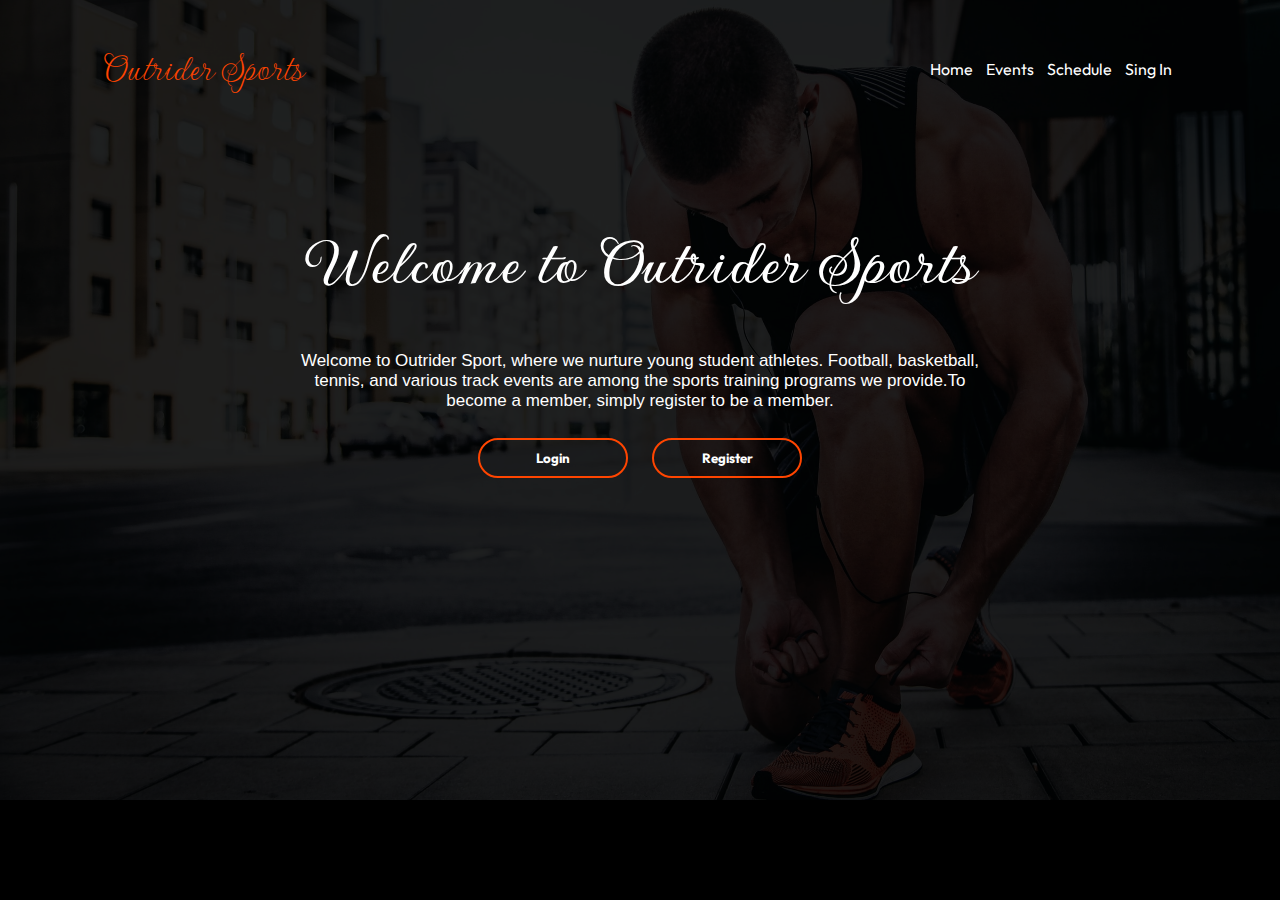
<file: code/index.html>
<!DOCTYPE html>
<html lang="en">

<head>
    <meta charset="UTF-8">
    <meta http-equiv="X-UA-Compatible" content="IE=edge">
    <meta name="viewport" content="width=device-width, initial-scale=1.0">
    <title>Outrider Sports</title>
    <link rel="stylesheet" href="style.css">
    <link href="https://cdn.jsdelivr.net/npm/bootstrap@5.0.2/dist/css/bootstrap.min.css" rel="stylesheet" integrity="sha384-EVSTQN3/azprG1Anm3QDgpJLIm9Nao0Yz1ztcQTwFspd3yD65VohhpuuCOmLASjC" crossorigin="anonymous">
    <script src="https://cdn.jsdelivr.net/npm/bootstrap@5.0.2/dist/js/bootstrap.bundle.min.js" integrity="sha384-MrcW6ZMFYlzcLA8Nl+NtUVF0sA7MsXsP1UyJoMp4YLEuNSfAP+JcXn/tWtIaxVXM" crossorigin="anonymous"></script>

</head>

<body style="background-color: black;">
    <div class="navbarr">
        <label class="brand">Outrider Sports</label>
        <ul>
            <li><a href="#">Home</a></li>
            <li><a href="#" onClick="alert('Sign in First!')">Events</a></li>
            <li><a href="#" onClick="alert('Sign in First!')">Schedule</a></li>
            <li><a href="signup.html">Sing In</a></li>

        </ul>
    </div>

    <div class="heading">
        <h1>Welcome to Outrider Sports</h1>
        <p>Welcome to Outrider Sport, where we nurture young student athletes. Football, basketball,
            <br>tennis, and various track events are among the sports training programs we provide.To
            <br> become a member, simply register to be a member.</p>
        <a href="signup.html"><button type="button">Login</button></a>
        <a href="signup.html"><button type="button">Register</button></a>
    </div>


</body>

</html>
</file>
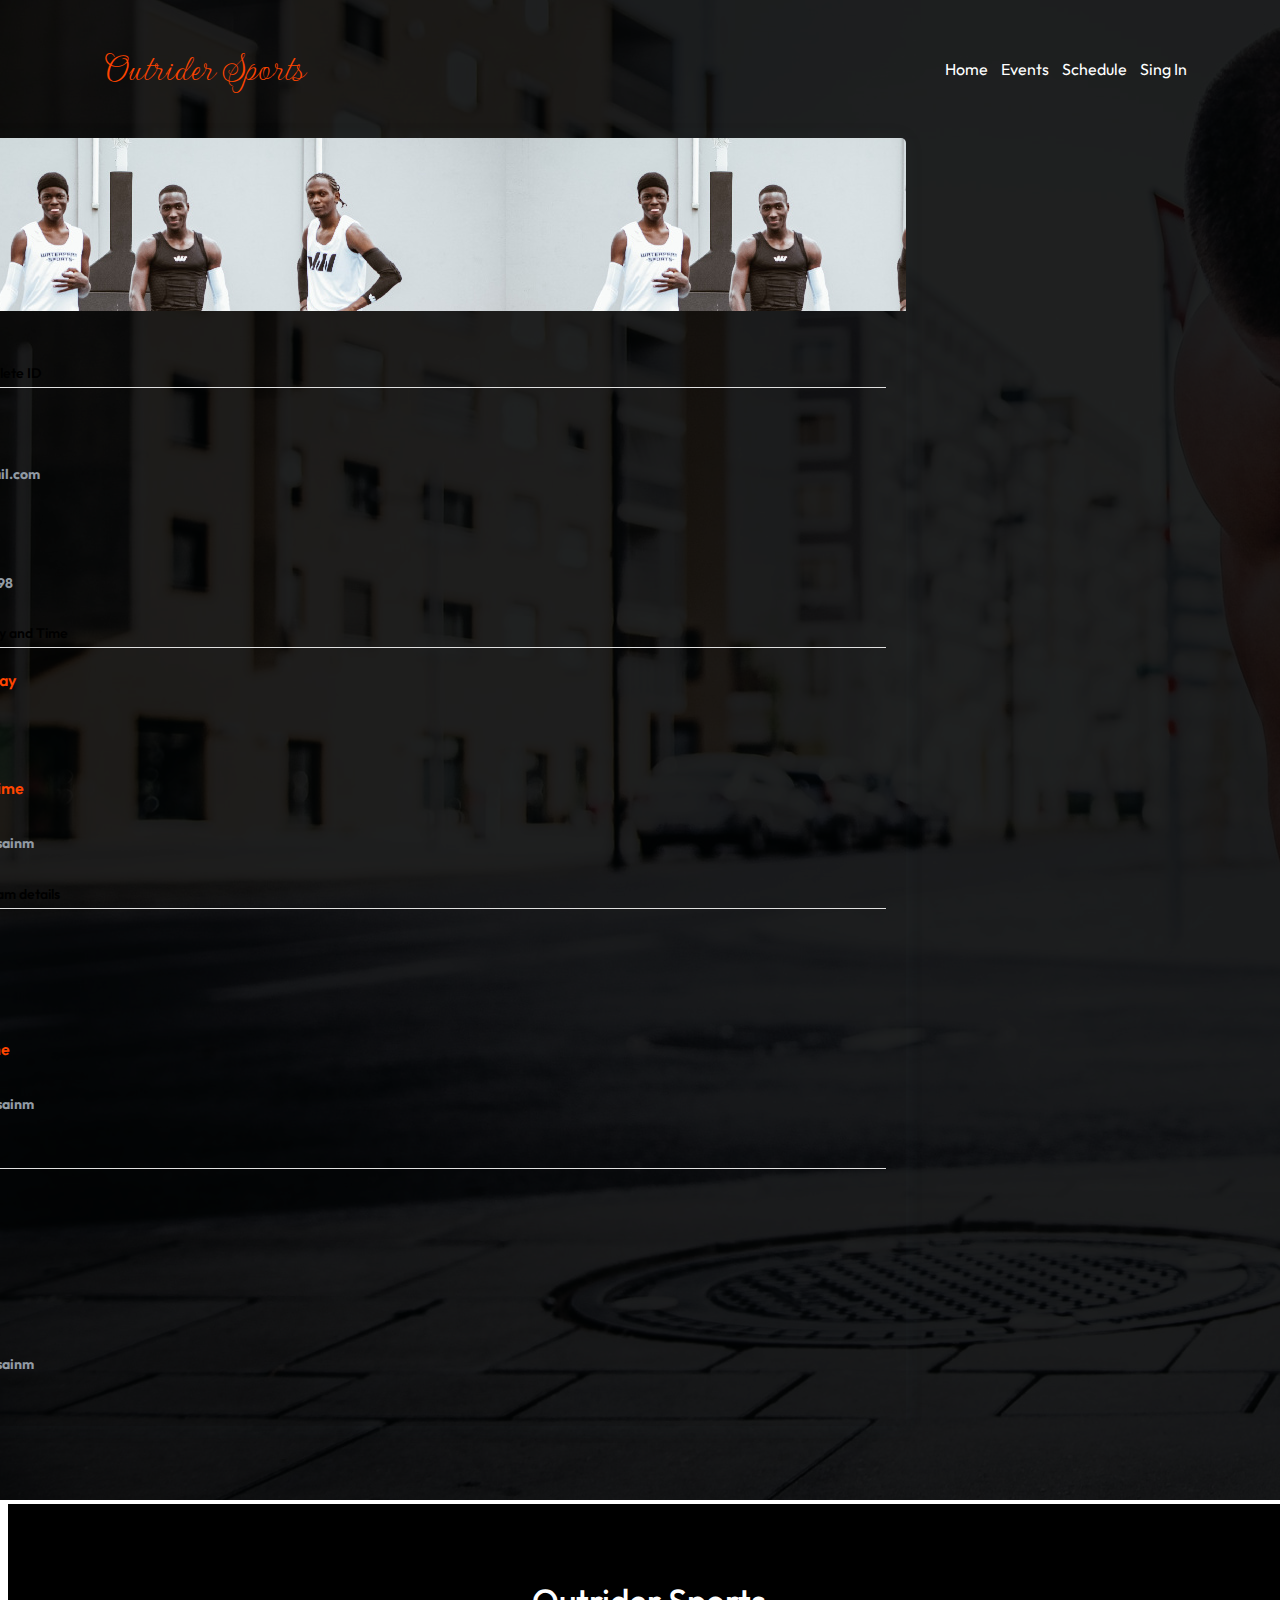
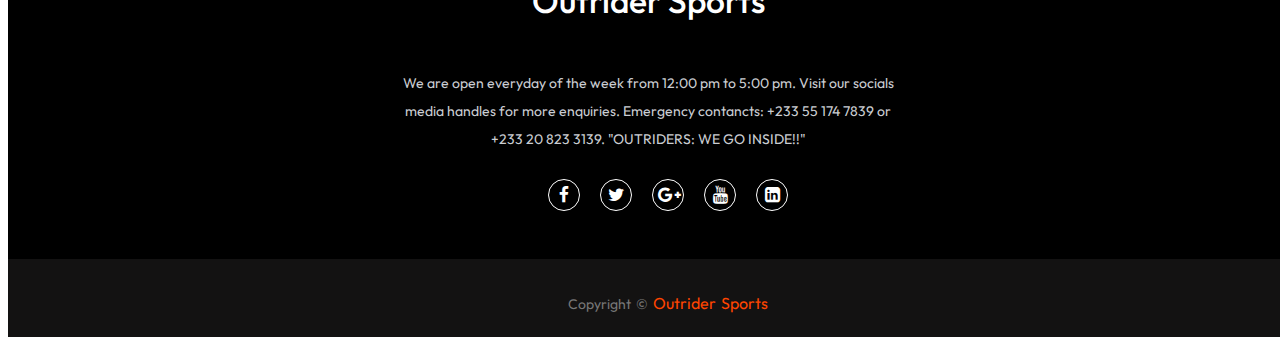
<file: code/myprofile.html>
<!DOCTYPE html>
<html lang="en">

<head>
    <meta charset="UTF-8">
    <meta http-equiv="X-UA-Compatible" content="IE=edge">
    <meta name="viewport" content="width=device-width, initial-scale=1.0">
    <title>Document</title>
    <link rel="stylesheet" href="profile.css">
    <link rel="stylesheet" href="footer.css">
    <link href="https://cdn.jsdelivr.net/npm/bootstrap@5.0.2/dist/css/bootstrap.min.css" rel="stylesheet" integrity="sha384-EVSTQN3/azprG1Anm3QDgpJLIm9Nao0Yz1ztcQTwFspd3yD65VohhpuuCOmLASjC" crossorigin="anonymous">
    <script src="https://ajax.googleapis.com/ajax/libs/jquery/3.5.1/jquery.min.js"></script>
    <script src="https://cdn.jsdelivr.net/npm/bootstrap@5.0.2/dist/js/bootstrap.bundle.min.js" integrity="sha384-MrcW6ZMFYlzcLA8Nl+NtUVF0sA7MsXsP1UyJoMp4YLEuNSfAP+JcXn/tWtIaxVXM" crossorigin="anonymous"></script>
    <link rel="stylesheet" href="https://stackpath.bootstrapcdn.com/font-awesome/4.7.0/css/font-awesome.min.css">

</head>

<body style="background-image: url(../Images/image.png);">

    <!-- nav bar -->
    <div class="navbarr">
        <label class="brandd">Outrider Sports</label>
        <ul>
            <li><a href="index.html">Home</a></li>
            <li><a href="#">Events</a></li>
            <li><a href="">Schedule</a></li>
            <li><a href="signup.html">Sing In</a></li>

        </ul>
    </div>

    <!-- card section left side -->
    <div class="page-content page-container" id="page-content">
        <div class="padding">
            <div class="row container d-flex justify-content-center">
                <div class="col-xl-6 col-md-12">
                    <div class="card user-card-full">
                        <div class="row m-l-0 m-r-0">
                            <div class="col-sm-4 bg-c-lite-green user-profile">
                                <div class="card-block text-center text-white">
                                    <!-- <div class="m-b-25"> <img src="https://img.icons8.com/bubbles/100/000000/user.png" class="img-radius" alt="User-Profile-Image"> </div> -->
                                    <h6 class="f-w-600" style="color: orangered; font-size: 40px;"></h6>
                                    <p style="color: orangered; font-size: 40px;"></p> <i class=" mdi mdi-square-edit-outline feather icon-edit m-t-10 f-16"></i>
                                </div>
                            </div>

                            <!-- card section right side  -->
                            <div class="col-sm-8">
                                <div class="card-block">

                                    <!-- tittle user name and sports done by user -->
                                    <h6 class="m-b-20 p-b-5 b-b-default f-w-600">Student Athlete ID</h6>
                                    <div class="row">
                                        <div class="col-sm-6">
                                            <p class="m-b-10 f-w-600">School</p>
                                            <h6 class="text-muted f-w-400">rntng@gmail.com</h6>
                                        </div>
                                        <div class="col-sm-6">
                                            <p class="m-b-10 f-w-600">Sports</p>
                                            <h6 class="text-muted f-w-400">98979989898</h6>
                                        </div>

                                        <!-- Training Day and Time -->
                                    </div>
                                    <h6 class="m-b-20 m-t-40 p-b-5 b-b-default f-w-600">Training Day and Time</h6>
                                    <div class="row">
                                        <div class="col-sm-6">
                                            <p class="m-b-10 f-w-600">Training Day</p>
                                            <h6 class="text-muted f-w-400">Sam Disuja</h6>
                                        </div>
                                        <div class="col-sm-6">
                                            <p class="m-b-10 f-w-600">Training Time</p>
                                            <h6 class="text-muted f-w-400">Dinoter husainm</h6>
                                        </div>
                                    </div>


                                    <!--Training Team name and venue -->
                                    <h6 class="m-b-20 m-t-40 p-b-5 b-b-default f-w-600">Training Team details</h6>
                                    <div class="row">
                                        <div class="col-sm-6">
                                            <p class="m-b-10 f-w-600">Venue</p>
                                            <h6 class="text-muted f-w-400">Sam Disuja</h6>
                                        </div>
                                        <div class="col-sm-6">
                                            <p class="m-b-10 f-w-600">Team name</p>
                                            <h6 class="text-muted f-w-400">Dinoter husainm</h6>
                                        </div>
                                    </div>

                                    <!-- Trainer Details -->
                                    <h6 class="m-b-20 m-t-40 p-b-5 b-b-default f-w-600">Trainer</h6>
                                    <div class="row">
                                        <div class="col-sm-6">
                                            <p class="m-b-10 f-w-600">Name</p>
                                            <h6 class="text-muted f-w-400">Sam Disuja</h6>
                                        </div>
                                        <div class="col-sm-6">
                                            <p class="m-b-10 f-w-600">Email</p>
                                            <h6 class="text-muted f-w-400">Dinoter husainm</h6>
                                        </div>
                                    </div>

                                </div>
                            </div>
                        </div>
                    </div>
                </div>
            </div>
        </div>
    </div>
</body>

<!-- footer -->
<footer>
    <div class="footer-content">
        <h3>Outrider Sports</h3>
        <p>We are open everyday of the week from 12:00 pm to 5:00 pm. Visit our socials media handles for more enquiries. Emergency contancts: +233 55 174 7839 or +233 20 823 3139. "OUTRIDERS: WE GO INSIDE!!" </p>
        <ul class="socials">
            <li><a href="#"><i class="fa fa-facebook"></i></a></li>
            <li><a href="#"><i class="fa fa-twitter"></i></a></li>
            <li><a href="#"><i class="fa fa-google-plus"></i></a></li>
            <li><a href="#"><i class="fa fa-youtube"></i></a></li>
            <li><a href="#"><i class="fa fa-linkedin-square"></i></a></li>
        </ul>
    </div>
    <div class="footer-bottom">
        <p>copyright &copy; <a href="#">Outrider Sports</a> </p>
    </div>

</footer>

</html>
</file>
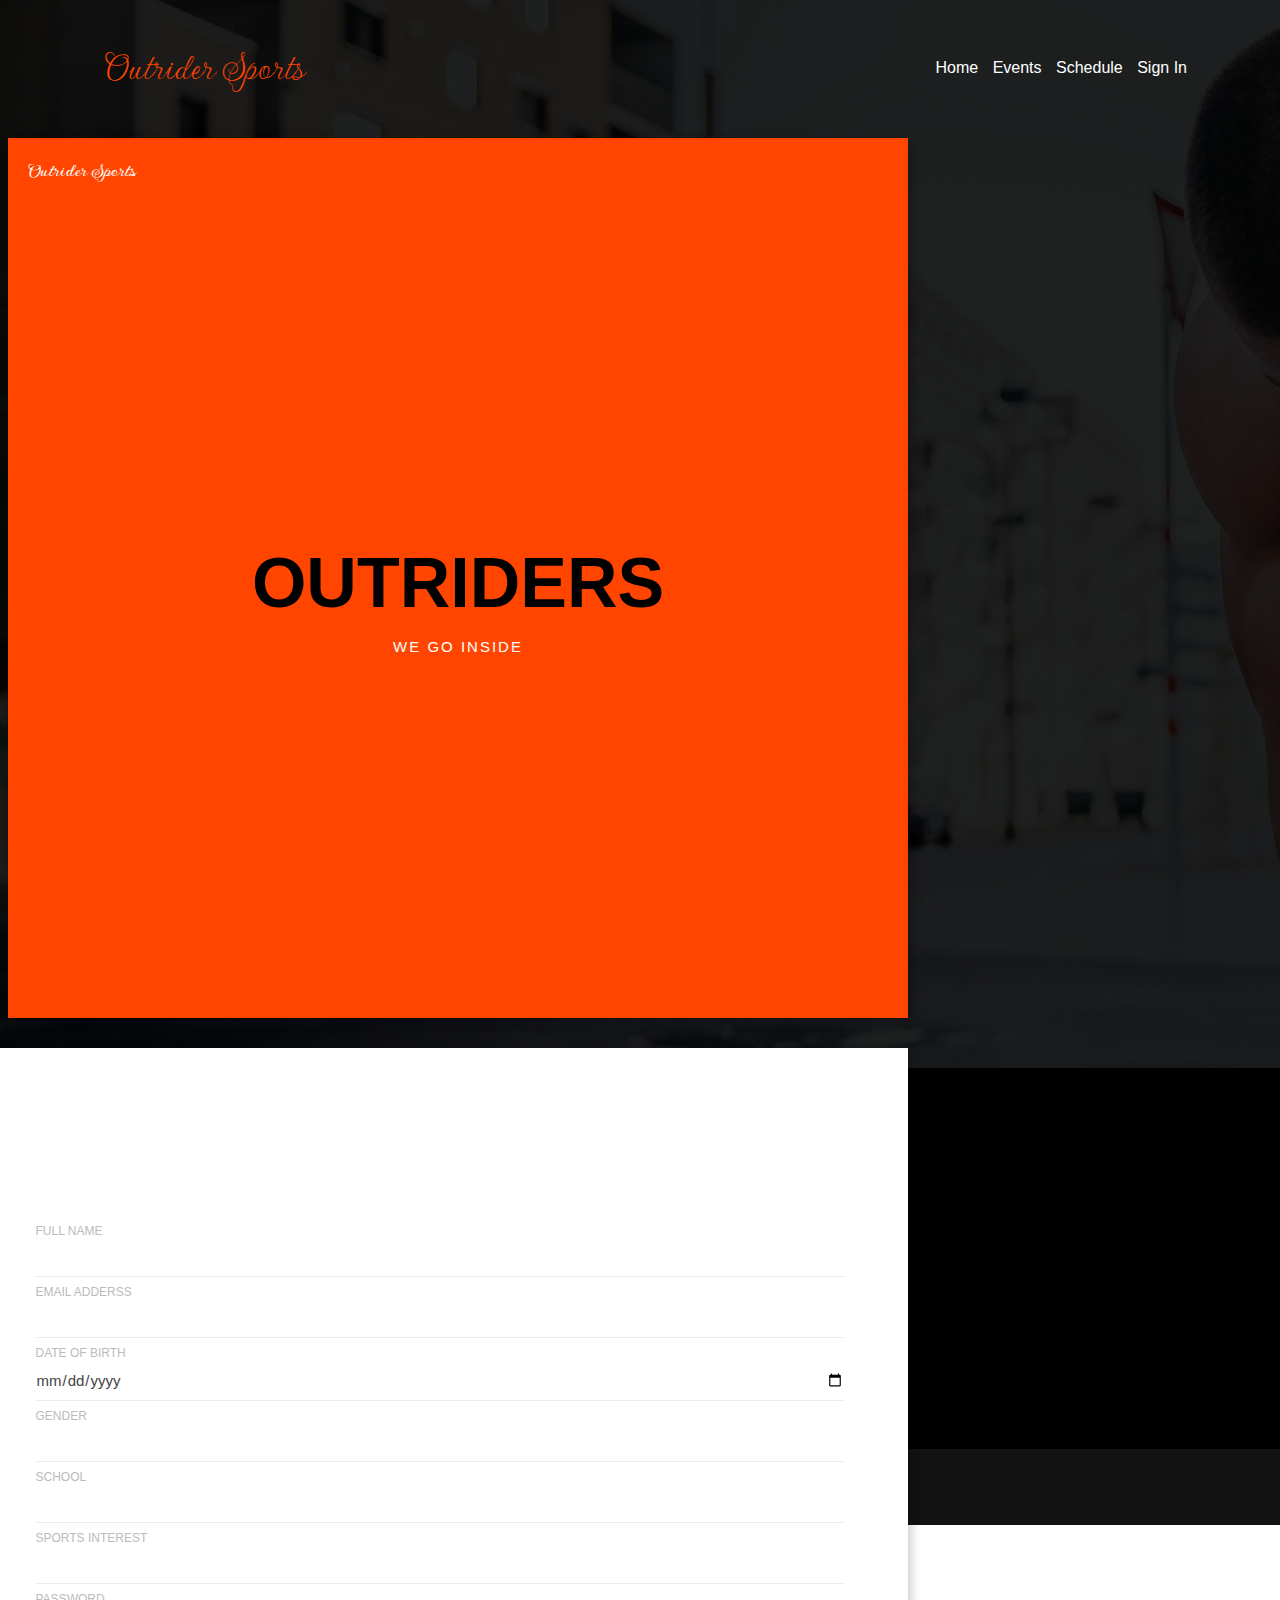
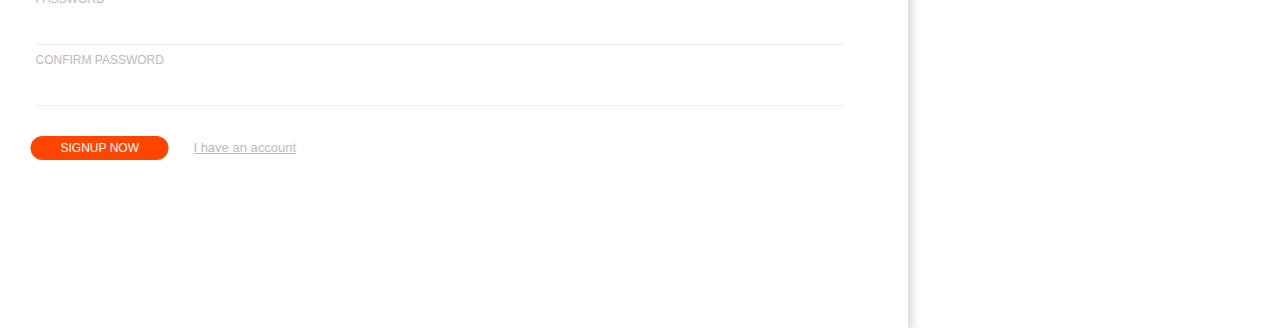
<file: code/signup.html>
<!DOCTYPE html>
<html lang="en">

<head>
    <meta charset="UTF-8">
    <meta http-equiv="X-UA-Compatible" content="IE=edge">
    <meta name="viewport" content="width=device-width, initial-scale=1.0">
    <title>Document</title>
    <link rel="stylesheet" href="signup.css">
    <link href="https://cdn.jsdelivr.net/npm/bootstrap@5.0.2/dist/css/bootstrap.min.css" rel="stylesheet" integrity="sha384-EVSTQN3/azprG1Anm3QDgpJLIm9Nao0Yz1ztcQTwFspd3yD65VohhpuuCOmLASjC" crossorigin="anonymous">
    <script src="https://ajax.googleapis.com/ajax/libs/jquery/3.5.1/jquery.min.js"></script>
    <script src="https://cdn.jsdelivr.net/npm/bootstrap@5.0.2/dist/js/bootstrap.bundle.min.js" integrity="sha384-MrcW6ZMFYlzcLA8Nl+NtUVF0sA7MsXsP1UyJoMp4YLEuNSfAP+JcXn/tWtIaxVXM" crossorigin="anonymous"></script>
    <script src="signin.js"></script>
    <link rel="stylesheet" href="https://stackpath.bootstrapcdn.com/font-awesome/4.7.0/css/font-awesome.min.css">

</head>

<body>

    <div class="navbarr">
        <label class="brandd">Outrider Sports</label>
        <ul>
            <li><a href="index.html">Home</a></li>
            <li><a href="#" onClick="alert('Sign in First!')">Events</a></li>
            <li><a href="#" onClick="alert('Sign in First!')">Schedule </a></li>
            <li><a href="#">Sign In</a></li>

        </ul>
    </div>


    <div class="container">
        <section id="formHolder">

            <div class="row">

                <!-- Brand Box -->
                <div class="col-sm-6 brand">
                    <a href="#" class="logo">Outrider Sports<span>.</span></a>

                    <div class="heading">
                        <h2>Outriders</h2>
                        <p>We go inside</p>
                    </div>

                    <div class="success-msg">
                        <p>Great! You are now a member</p>

                        <a href="" class="Schedule">Sign In to view schedule</a>

                    </div>
                </div>


                <!-- Form Box -->
                <div class="col-sm-6 form">

                    <!-- Login Form -->
                    <div class="login form-peice switched">
                        <form class="login-form" action="logincreate.php" method="post">
                            <div class="form-group">
                                <label for="loginemail">Email Adderss</label>
                                <input type="email" name="loginemail" id="loginemail" required>
                            </div>

                            <div class="form-group">
                                <label for="loginPassword">Password</label>
                                <input type="password" name="loginPassword" id="loginPassword" required>
                            </div>

                            <div class="CTA">
                                <input type="submit" value="Login" name="login">
                                <a href="myprofile.php" class="switch" name="login_user">I'm New</a>
                            </div>
                        </form>
                    </div>
                    <!-- End Login Form -->


                    <!-- Signup Form -->
                    <div class="signup form-peice">
                        <form class="signup-form" action="create.php" method="post">

                            <div class="form-group">
                                <label for="name">Full Name</label>
                                <input type="text" name="username" id="name" class="name">
                                <span class="error"></span>
                            </div>

                            <div class="form-group">
                                <label for="email">Email Adderss</label>
                                <input type="email" name="emailAdress" id="email" class="email">
                                <span class="error"></span>
                            </div>


                            <div class="form-group">
                                <label for="dateofBirth">Date of birth</small></label>
                                <input type="date" name="dateofBirth" id="dateofBirth" class="dateofBirth">
                                <span class="error"></span>
                            </div>


                            <div class="form-group">
                                <label for="gender">Gender</small></label>
                                <input type="text" name="gender" id="gender" class="gender">
                                <span class="error"></span>
                            </div>

                            <div class="form-group">
                                <label for="school">School</label>
                                <input type="text" name="school" id="school" class="school">
                                <span class="error"></span>
                            </div>

                            <div class="form-group">
                                <label for="sports">Sports Interest</label>
                                <input type="text" name="sports" id="sports" class="sports">
                                <span class="error"></span>
                            </div>


                            <div class="form-group">
                                <label for="password">Password</label>
                                <input type="password" name="user_password" id="password" class="pass">
                                <span class="error"></span>
                            </div>

                            <div class="form-group">
                                <label for="passwordCon">Confirm Password</label>
                                <input type="password" name="passwordCon" id="passwordCon" class="passConfirm">
                                <span class="error"></span>
                            </div>

                            <div class="CTA">
                                <input type="submit" value="Signup Now" name="signup" id="submit">
                                <a href="#" class="switch">I have an account</a>
                            </div>
                        </form>
                    </div>
                    <!-- End Signup Form -->
                </div>
            </div>

        </section>



    </div>

</body>

<!-- footer -->
<footer>
    <div class="footer-content">
        <h3>Outrider Sports</h3>
        <p>We are open everyday of the week from 12:00 pm to 5:00 pm. Visit our socials media handles for more enquiries. Emergency contancts: +233 55 174 7839 or +233 20 823 3139. "OUTRIDERS: WE GO INSIDE!!" Check out our social handles and partnerships
            using the links below</p>
        <ul class="socials">
            <li><a href="https://www.facebook.com/jrnba/"><i class="fa fa-facebook"></i></a></li>
            <li><a href="https://twitter.com/right2dream"><i class="fa fa-twitter"></i></a></li>
            <li><a href="https://srfymca.org/jr-nba-co-ed-girls-only-leagues/"><i class="fa fa-google-plus"></i></a></li>
            <li><a href="https://www.youtube.com/channel/UCuA7P9O4_YEJHa6epPnWAbg"><i class="fa fa-youtube"></i></a></li>
            <li><a href="https://www.linkedin.com/company/european-platform-for-sport-innovation/"><i class="fa fa-linkedin-square"></i></a></li>
        </ul>
    </div>
    <div class="footer-bottom">
        <p>copyright &copy; <a href="#">Outrider Sports</a> </p>
    </div>

</footer>




</html>
</file>
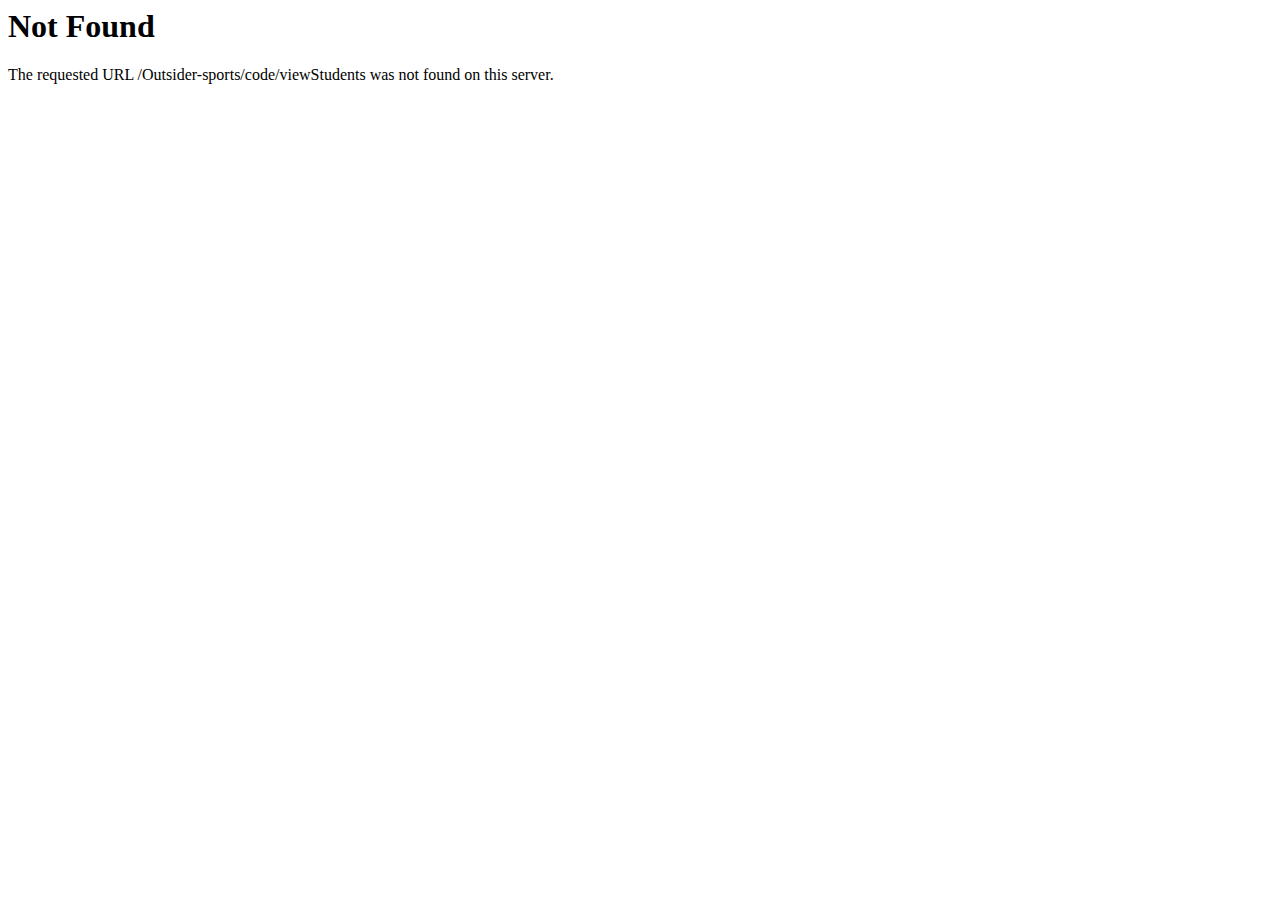
<file: Images/404 Not Found.html>
<!DOCTYPE html PUBLIC "-//IETF//DTD HTML 2.0//EN">
<!-- saved from url=(0055)http://20.108.243.154/Outsider-sports/code/viewStudents -->
<html><head><meta http-equiv="Content-Type" content="text/html; charset=windows-1252">
<title>404 Not Found</title>
</head><body>
<h1>Not Found</h1>
<p>The requested URL /Outsider-sports/code/viewStudents was not found on this server.</p>

</body></html>
</file>
<file: code/style.css>
@import url('https://fonts.googleapis.com/css2?family=Outfit:wght@300;400;500;600&display=swap');
@import url('https://fonts.googleapis.com/css2?family=Gwendolyn:wght@700&family=Outfit:wght@300;400;500;600&display=swap');
* {
    font-family: Outfit, sans-serif;
}

h1 {
    display: block;
    color: white;
    font-size: 70px !important;
    font-family: 'Gwendolyn', cursive;
}

.navbarr {
    width: 85%;
    margin: auto;
    padding: 35px 0;
    display: flex;
    align-items: center;
    justify-content: space-between;
}

.brand {
    text-decoration: none;
    color: orangered;
    font-size: 40px;
    cursor: pointer;
    font-family: 'Gwendolyn', cursive;
}

.brand:hover {
    text-decoration: none;
    color: orangered;
    font-size: 40px;
}

.navbarr ul li {
    list-style: none;
    display: inline-block;
    margin: 0 5px;
    position: relative;
}

.navbarr ul li a {
    text-decoration: none;
    color: white;
}

.navbarr ul li::after {
    content: '';
    height: 3px;
    width: 0;
    background: orangered;
    position: absolute;
    left: 0;
    bottom: -10px;
    transition: 0.5s;
}

.navbarr ul li:hover:after {
    width: 100%;
}

body {
    background-image: url(../Images/image.png);
    background-repeat: no-repeat;
    background-size: 100% auto;
}

p {
    color: white;
    font-family: Arial, Helvetica, sans-serif;
}

.heading {
    text-align: center;
    font-size: 17px;
    margin-top: 90px;
}

button {
    width: 150px;
    padding: 10px;
    text-align: center;
    margin: 10px 10px !important;
    border-radius: 25px !important;
    font-weight: bold;
    border: 2px solid orangered;
    background: transparent;
    color: white;
    cursor: pointer;
}

button:hover {
    width: 150px;
    padding: 10px;
    text-align: center;
    margin: 10px 10px !important;
    border-radius: 25px !important;
    font-weight: bold;
    border: 2px solid orangered;
    background: orangered;
    color: white;
    cursor: pointer;
}
</file>
<file: code/profile.css>
@import url('https://fonts.googleapis.com/css2?family=Outfit:wght@300;400;500;600&display=swap');
@import url('https://fonts.googleapis.com/css2?family=Gwendolyn:wght@700&family=Outfit:wght@300;400;500;600&display=swap');
* {
    font-family: Outfit, sans-serif;
}

h1 {
    display: block;
    color: white;
    font-size: 70px !important;
    font-family: 'Gwendolyn', cursive;
}

.navbarr {
    width: 85%;
    margin: auto;
    padding: 35px 0;
    display: flex;
    align-items: center;
    justify-content: space-between;
}

.brand {
    text-decoration: none;
    color: orangered;
    font-size: 40px;
    cursor: pointer;
    font-family: 'Gwendolyn', cursive;
}

.brand:hover {
    text-decoration: none;
    color: orangered;
    font-size: 40px;
}

.navbarr ul li {
    list-style: none;
    display: inline-block;
    margin: 0 5px;
    position: relative;
}

.navbarr ul li a {
    text-decoration: none;
    color: white;
}

.navbarr ul li::after {
    content: '';
    height: 3px;
    width: 0;
    background: orangered;
    position: absolute;
    left: 0;
    bottom: -10px;
    transition: 0.5s;
}

.navbarr ul li:hover:after {
    width: 100%;
}

.navbarr {
    width: 85%;
    margin: auto;
    padding: 35px 0;
    display: flex;
    align-items: center;
    justify-content: space-between;
}

.brandd {
    text-decoration: none;
    color: orangered;
    font-size: 40px;
    cursor: pointer;
    font-family: 'Gwendolyn', cursive;
}

.brandd:hover {
    text-decoration: none;
    color: orangered;
    font-size: 40px;
}

.navbarr ul li {
    list-style: none;
    display: inline-block;
    margin: 0 5px;
    position: relative;
}

.navbarr ul li a {
    text-decoration: none;
    color: white;
}

.navbarr ul li::after {
    content: '';
    height: 3px;
    width: 0;
    background: orangered;
    position: absolute;
    left: 0;
    bottom: -10px;
    transition: 0.5s;
}

.navbarr ul li:hover:after {
    width: 100%;
}

.padding {
    padding: 3rem !important
}

.user-card-full {
    overflow: hidden
}

.card {
    border-radius: 5px;
    -webkit-box-shadow: 0 1px 20px 0 rgba(69, 90, 100, 0.08);
    box-shadow: 0 1px 20px 0 rgba(69, 90, 100, 0.08);
    border: none;
    margin-bottom: 30px
}

.m-r-0 {
    margin-right: 0px
}

.m-l-0 {
    margin-left: 0px
}

.user-card-full .user-profile {
    border-radius: 5px 0 0 5px
}

.card {
    width: 1000px;
    margin-top: -40px;
    margin-left: -150px;
}

.bg-c-lite-green {
    background-image: url("../Images/bball.jpg");
    background-image: -webkit-linear-gradient(100px);
}

.user-profile {
    padding: 20px 0
}

.card-block {
    padding: 1.25rem
}

.m-b-25 {
    margin-bottom: 25px
}

.img-radius {
    border-radius: 5px
}

h6 {
    font-size: 14px;
}

.card .card-block p {
    line-height: 25px;
    color: orangered !important;
}

@media only screen and (min-width: 1400px) {
    p {
        font-size: 14px
    }
}

.card-block {
    padding: 1.25rem
}

.b-b-default {
    border-bottom: 1px solid #e0e0e0
}

.m-b-20 {
    margin-bottom: 20px
}

.p-b-5 {
    padding-bottom: 5px !important
}

.card .card-block p {
    line-height: 25px
}

.m-b-10 {
    margin-bottom: 10px
}

.text-muted {
    color: #919aa3 !important
}

.b-b-default {
    border-bottom: 1px solid #e0e0e0
}

.f-w-600 {
    font-weight: 600
}

.m-b-20 {
    margin-bottom: 20px
}

.m-t-40 {
    margin-top: 20px
}

.p-b-5 {
    padding-bottom: 5px !important
}

.m-b-10 {
    margin-bottom: 10px
}

.m-t-40 {
    margin-top: 20px
}

.user-card-full .social-link li {
    display: inline-block
}

.user-card-full .social-link li a {
    font-size: 20px;
    margin: 0 10px 0 0;
    -webkit-transition: all 0.3s ease-in-out;
    transition: all 0.3s ease-in-out
}
</file>
<file: code/footer.css>
footer {
    text-align: center;
}

footer p {
    color: #777;
}

@import url('https://fonts.googleapis.com/css2?family=Outfit:wght@300;400;500;600&display=swap');
@import url('https://fonts.googleapis.com/css2?family=Gwendolyn:wght@700&family=Outfit:wght@300;400;500;600&display=swap');
body {
    font-family: "Montserrat", sans-serif;
    background-image: url(../Images/image.png);
    background-repeat: no-repeat;
    width: 100%;
    overflow-x: hidden;
}

.navbarr {
    width: 85%;
    margin: auto;
    padding: 35px 0;
    display: flex;
    align-items: center;
    justify-content: space-between;
}

.brandd {
    text-decoration: none;
    color: orangered;
    font-size: 40px;
    cursor: pointer;
    font-family: 'Gwendolyn', cursive;
}

.brandd:hover {
    text-decoration: none;
    color: orangered;
    font-size: 40px;
}

.navbarr ul li {
    list-style: none;
    display: inline-block;
    margin: 0 5px;
    position: relative;
}

.navbarr ul li a {
    text-decoration: none;
    color: white;
}

.navbarr ul li::after {
    content: '';
    height: 3px;
    width: 0;
    background: orangered;
    position: absolute;
    left: 0;
    bottom: -10px;
    transition: 0.5s;
}

.navbarr ul li:hover:after {
    width: 100%;
}

.container {
    max-width: 900px;
    margin-top: -40px;
}

a {
    display: inline-block;
    text-decoration: none;
}

input {
    outline: none !important;
}

h1 {
    text-align: center;
    text-transform: uppercase;
    margin-bottom: 40px;
    font-weight: 700;
}

section#formHolder {
    padding: 50px 0;
}

.brand {
    padding: 20px;
    background: url(https://goo.gl/A0ynht);
    background-size: cover;
    background-position: center center;
    color: #fff;
    min-height: 840px;
    position: relative;
    box-shadow: 3px 3px 10px rgba(0, 0, 0, 0.3);
    transition: all 0.6s cubic-bezier(1, -0.375, 0.285, 0.995);
    z-index: 9999;
}

.brand.active {
    width: 100%;
}

.brand::before {
    content: "";
    display: block;
    width: 100%;
    height: 100%;
    position: absolute;
    top: 0;
    left: 0;
    background: orangered;
    z-index: -1;
}

.brand a.logo {
    font-size: 20px;
    font-weight: 700;
    text-decoration: none;
    line-height: 1em;
    color: white;
    cursor: pointer;
    font-family: 'Gwendolyn', cursive;
}

.brand a.logo span {
    font-size: 30px;
    color: #fff;
    transform: translateX(-5px);
    display: inline-block;
}

.brand .heading {
    position: absolute;
    top: 50%;
    left: 50%;
    transform: translate(-50%, -50%);
    text-align: center;
    transition: all 0.6s;
}

.brand .heading.active {
    top: 100px;
    left: 100px;
    transform: translate(0);
}

.brand .heading h2 {
    font-size: 70px;
    font-weight: 700;
    text-transform: uppercase;
    margin-bottom: 0;
    color: black;
}

.brand .heading p {
    font-size: 15px;
    font-weight: 300;
    text-transform: uppercase;
    letter-spacing: 2px;
    white-space: 130px;
    font-family: "Raleway", sans-serif;
}

.brand .success-msg {
    width: 100%;
    text-align: center;
    position: absolute;
    top: 50%;
    left: 50%;
    transform: translate(-50%, -50%);
    margin-top: 60px;
}

.brand .success-msg p {
    font-size: 25px;
    font-weight: 400;
    font-family: "Raleway", sans-serif;
}

.brand .success-msg a {
    font-size: 12px;
    text-transform: uppercase;
    padding: 8px 30px;
    background: black;
    text-decoration: none;
    color: #fff;
    border-radius: 30px;
}

.brand .success-msg p,
.brand .success-msg a {
    transition: all 0.9s;
    transform: translateY(20px);
    opacity: 0;
}

.brand .success-msg p.active,
.brand .success-msg a.active {
    transform: translateY(0);
    opacity: 1;
}

.form {
    position: relative;
}

.form .form-peice {
    background: #fff;
    min-height: 790px;
    margin-top: 30px;
    box-shadow: 3px 3px 10px rgba(0, 0, 0, 0.2);
    color: #bbbbbb;
    padding: 30px 0 60px;
    transition: all 0.9s cubic-bezier(1, -0.375, 0.285, 0.995);
    position: absolute;
    top: 0;
    left: -30%;
    width: 130%;
    overflow: hidden;
}

.form .form-peice.switched {
    transform: translateX(-100%);
    width: 100%;
    left: 0;
}

.form form {
    padding: 0 40px;
    margin: 0;
    width: 70%;
    position: absolute;
    top: 50%;
    left: 60%;
    transform: translate(-50%, -50%);
}

.form form .form-group {
    margin-bottom: 5px;
    position: relative;
    margin: 5px;
}

.form form .form-group.hasError input {
    border-color: orangered !important;
}

.form form .form-group.hasError label {
    color: orangered !important;
}

.form form label {
    font-size: 12px;
    font-weight: 400;
    text-transform: uppercase;
    font-family: "Montserrat", sans-serif;
    transform: translateY(40px);
    transition: all 0.4s;
    cursor: text;
    z-index: -1;
}

.form form label.active {
    transform: translateY(15px);
    font-size: 10px;
}

.form form label.fontSwitch {
    font-family: "Raleway", sans-serif !important;
    font-weight: 600;
}

.form form input:not([type=submit]) {
    background: none;
    outline: none;
    border: none;
    display: block;
    padding: 10px 0;
    width: 100%;
    border-bottom: 1px solid #eee;
    color: #444;
    font-size: 15px;
    font-family: "Montserrat", sans-serif;
    z-index: 1;
}

.form form input:not([type=submit]).hasError {
    border-color: orangered;
}

.form form span.error {
    color: orangered;
    font-family: "Montserrat", sans-serif;
    font-size: 12px;
    position: absolute;
    bottom: -20px;
    right: 0;
    display: none;
}

.form form input[type=password] {
    color: orangered;
}

.form form .CTA {
    margin-top: 30px;
}

.form form .CTA input {
    font-size: 12px;
    text-transform: uppercase;
    padding: 5px 30px;
    background: orangered;
    color: #fff;
    border-radius: 30px;
    margin-right: 20px;
    border: none;
    font-family: "Montserrat", sans-serif;
}

.form form .CTA a.switch {
    font-size: 13px;
    font-weight: 400;
    font-family: "Montserrat", sans-serif;
    color: #bbbbbb;
    text-decoration: underline;
    transition: all 0.3s;
}

.form form .CTA a.switch:hover {
    color: orangered;
}

footer {
    text-align: center;
}

footer p {
    color: #777;
}

footer p a,
footer p a:focus {
    color: #b8b09f;
    transition: all 0.3s;
    text-decoration: none !important;
}

footer p a:hover,
footer p a:focus:hover {
    color: orangered;
}

@media (max-width: 768px) {
    .container {
        overflow: hidden;
    }
    section#formHolder {
        padding: 0;
    }
    section#formHolder div.brand {
        min-height: 200px !important;
    }
    section#formHolder div.brand.active {
        min-height: 100vh !important;
    }
    section#formHolder div.brand .heading.active {
        top: 200px;
        left: 50%;
        transform: translate(-50%, -50%);
    }
    section#formHolder div.brand .success-msg p {
        font-size: 16px;
    }
    section#formHolder div.brand .success-msg a {
        padding: 5px 30px;
        font-size: 10px;
    }
    section#formHolder .form {
        width: 80vw;
        min-height: 500px;
        margin-left: 10vw;
    }
    section#formHolder .form .form-peice {
        margin: 0;
        top: 0;
        left: 0;
        width: 100% !important;
        transition: all 0.5s ease-in-out;
    }
    section#formHolder .form .form-peice.switched {
        transform: translateY(-100%);
        width: 100%;
        left: 0;
    }
    section#formHolder .form .form-peice>form {
        width: 100% !important;
        padding: 60px;
        left: 50%;
    }
}

@media (max-width: 480px) {
    section#formHolder .form {
        width: 100vw;
        margin-left: 0;
    }
    h2 {
        font-size: 50px !important;
    }
}

footer {
    bottom: 0;
    left: 0;
    right: 0;
    background: black;
    height: auto;
    width: 100vw;
    padding-top: 40px;
    color: #fff;
}

.footer-content {
    display: flex;
    align-items: center;
    justify-content: center;
    flex-direction: column;
    text-align: center;
}

.footer-content h3 {
    font-size: 2.1rem;
    font-weight: 500;
    text-transform: capitalize;
    line-height: 3rem;
}

.footer-content p {
    max-width: 500px;
    margin: 10px auto;
    line-height: 28px;
    font-size: 14px;
    color: #cacdd2;
}

.socials {
    list-style: none;
    display: flex;
    align-items: center;
    justify-content: center;
    margin: 1rem 0 3rem 0;
}

.socials li {
    margin: 0 10px;
}

.socials a {
    text-decoration: none;
    color: #fff;
    border: 1.1px solid white;
    padding: 5px;
    border-radius: 50%;
}

.socials a i {
    font-size: 1.1rem;
    width: 20px;
    transition: color .4s ease;
}

.socials a:hover i {
    color: orangered;
}

.footer-bottom {
    background: rgb(19, 18, 18);
    width: 100vw;
    padding: 20px;
    padding-bottom: 10px;
    text-align: center;
}

.footer-bottom p {
    font-size: 14px;
    word-spacing: 2px;
    text-transform: capitalize;
    text-align: center !important;
}

.footer-bottom p a {
    color: orangered;
    font-size: 16px;
    text-decoration: none;
}

.footer-bottom span {
    text-transform: uppercase;
    opacity: .4;
    font-weight: 200;
}

.footer-menu {
    float: right;
}

.footer-menu ul {
    display: flex;
}

.footer-menu ul li {
    padding-right: 10px;
    display: block;
}

.footer-menu ul li a {
    color: #cfd2d6;
    text-decoration: none;
}

.footer-menu ul li a:hover {
    color: orangered;
}

@media (max-width:500px) {
    .footer-menu ul {
        display: flex;
        margin-top: 10px;
        margin-bottom: 20px;
    }
}

footer p a,
footer p a:focus {
    color: #b8b09f;
    transition: all 0.3s;
    text-decoration: none !important;
}

footer p a:hover,
footer p a:focus:hover {
    color: orangered;
}

@media (max-width: 768px) {
    .container {
        overflow: hidden;
    }
    section#formHolder {
        padding: 0;
    }
    section#formHolder div.brand {
        min-height: 200px !important;
    }
    section#formHolder div.brand.active {
        min-height: 100vh !important;
    }
    section#formHolder div.brand .heading.active {
        top: 200px;
        left: 50%;
        transform: translate(-50%, -50%);
    }
    section#formHolder div.brand .success-msg p {
        font-size: 16px;
    }
    section#formHolder div.brand .success-msg a {
        padding: 5px 30px;
        font-size: 10px;
    }
    section#formHolder .form {
        width: 80vw;
        min-height: 500px;
        margin-left: 10vw;
    }
    section#formHolder .form .form-peice {
        margin: 0;
        top: 0;
        left: 0;
        width: 100% !important;
        transition: all 0.5s ease-in-out;
    }
    section#formHolder .form .form-peice.switched {
        transform: translateY(-100%);
        width: 100%;
        left: 0;
    }
    section#formHolder .form .form-peice>form {
        width: 100% !important;
        padding: 60px;
        left: 50%;
    }
}

@media (max-width: 480px) {
    section#formHolder .form {
        width: 100vw;
        margin-left: 0;
    }
    h2 {
        font-size: 50px !important;
    }
}

footer {
    bottom: 0;
    left: 0;
    right: 0;
    background: black;
    height: auto;
    width: 100vw;
    padding-top: 40px;
    color: #fff;
}

.footer-content {
    display: flex;
    align-items: center;
    justify-content: center;
    flex-direction: column;
    text-align: center;
}

.footer-content h3 {
    font-size: 2.1rem;
    font-weight: 500;
    text-transform: capitalize;
    line-height: 3rem;
}

.footer-content p {
    max-width: 500px;
    margin: 10px auto;
    line-height: 28px;
    font-size: 14px;
    color: #cacdd2;
}

.socials {
    list-style: none;
    display: flex;
    align-items: center;
    justify-content: center;
    margin: 1rem 0 3rem 0;
}

.socials li {
    margin: 0 10px;
}

.socials a {
    text-decoration: none;
    color: #fff;
    border: 1.1px solid white;
    padding: 5px;
    border-radius: 50%;
}

.socials a i {
    font-size: 1.1rem;
    width: 20px;
    transition: color .4s ease;
}

.socials a:hover i {
    color: orangered;
}

.footer-bottom {
    background: rgb(19, 18, 18);
    width: 100vw;
    padding: 20px;
    padding-bottom: 10px;
    text-align: center;
}

.footer-bottom p {
    font-size: 14px;
    word-spacing: 2px;
    text-transform: capitalize;
    text-align: center !important;
}

.footer-bottom p a {
    color: orangered;
    font-size: 16px;
    text-decoration: none;
}

.footer-bottom span {
    text-transform: uppercase;
    opacity: .4;
    font-weight: 200;
}

.footer-menu {
    float: right;
}

.footer-menu ul {
    display: flex;
}

.footer-menu ul li {
    padding-right: 10px;
    display: block;
}

.footer-menu ul li a {
    color: #cfd2d6;
    text-decoration: none;
}

.footer-menu ul li a:hover {
    color: orangered;
}

@media (max-width:500px) {
    .footer-menu ul {
        display: flex;
        margin-top: 10px;
        margin-bottom: 20px;
    }
}
</file>
<file: code/signup.css>
@import url('https://fonts.googleapis.com/css2?family=Outfit:wght@300;400;500;600&display=swap');
@import url('https://fonts.googleapis.com/css2?family=Gwendolyn:wght@700&family=Outfit:wght@300;400;500;600&display=swap');
body {
    font-family: "Montserrat", sans-serif;
    background-image: url(../Images/image.png);
    background-repeat: no-repeat;
    width: 100%;
    overflow-x: hidden;
}

.navbarr {
    width: 85%;
    margin: auto;
    padding: 35px 0;
    display: flex;
    align-items: center;
    justify-content: space-between;
}

.brandd {
    text-decoration: none;
    color: orangered;
    font-size: 40px;
    cursor: pointer;
    font-family: 'Gwendolyn', cursive;
}

.brandd:hover {
    text-decoration: none;
    color: orangered;
    font-size: 40px;
}

.navbarr ul li {
    list-style: none;
    display: inline-block;
    margin: 0 5px;
    position: relative;
}

.navbarr ul li a {
    text-decoration: none;
    color: white;
}

.navbarr ul li::after {
    content: '';
    height: 3px;
    width: 0;
    background: orangered;
    position: absolute;
    left: 0;
    bottom: -10px;
    transition: 0.5s;
}

.navbarr ul li:hover:after {
    width: 100%;
}

.container {
    max-width: 900px;
    margin-top: -40px;
}

a {
    display: inline-block;
    text-decoration: none;
}

input {
    outline: none !important;
}

h1 {
    text-align: center;
    text-transform: uppercase;
    margin-bottom: 40px;
    font-weight: 700;
}

section#formHolder {
    padding: 50px 0;
}

.brand {
    padding: 20px;
    background: url(https://goo.gl/A0ynht);
    background-size: cover;
    background-position: center center;
    color: #fff;
    min-height: 840px;
    position: relative;
    box-shadow: 3px 3px 10px rgba(0, 0, 0, 0.3);
    transition: all 0.6s cubic-bezier(1, -0.375, 0.285, 0.995);
    z-index: 9999;
}

.brand.active {
    width: 100%;
}

.brand::before {
    content: "";
    display: block;
    width: 100%;
    height: 100%;
    position: absolute;
    top: 0;
    left: 0;
    background: orangered;
    z-index: -1;
}

.brand a.logo {
    font-size: 20px;
    font-weight: 700;
    text-decoration: none;
    line-height: 1em;
    color: white;
    cursor: pointer;
    font-family: 'Gwendolyn', cursive;
}

.brand a.logo span {
    font-size: 30px;
    color: #fff;
    transform: translateX(-5px);
    display: inline-block;
}

.brand .heading {
    position: absolute;
    top: 50%;
    left: 50%;
    transform: translate(-50%, -50%);
    text-align: center;
    transition: all 0.6s;
}

.brand .heading.active {
    top: 100px;
    left: 100px;
    transform: translate(0);
}

.brand .heading h2 {
    font-size: 70px;
    font-weight: 700;
    text-transform: uppercase;
    margin-bottom: 0;
    color: black;
}

.brand .heading p {
    font-size: 15px;
    font-weight: 300;
    text-transform: uppercase;
    letter-spacing: 2px;
    white-space: 130px;
    font-family: "Raleway", sans-serif;
}

.brand .success-msg {
    width: 100%;
    text-align: center;
    position: absolute;
    top: 50%;
    left: 50%;
    transform: translate(-50%, -50%);
    margin-top: 60px;
}

.brand .success-msg p {
    font-size: 25px;
    font-weight: 400;
    font-family: "Raleway", sans-serif;
}

.brand .success-msg a {
    font-size: 12px;
    text-transform: uppercase;
    padding: 8px 30px;
    background: black;
    text-decoration: none;
    color: #fff;
    border-radius: 30px;
}

.brand .success-msg p,
.brand .success-msg a {
    transition: all 0.9s;
    transform: translateY(20px);
    opacity: 0;
}

.brand .success-msg p.active,
.brand .success-msg a.active {
    transform: translateY(0);
    opacity: 1;
}

.form {
    position: relative;
}

.form .form-peice {
    background: #fff;
    min-height: 790px;
    margin-top: 30px;
    box-shadow: 3px 3px 10px rgba(0, 0, 0, 0.2);
    color: #bbbbbb;
    padding: 30px 0 60px;
    transition: all 0.9s cubic-bezier(1, -0.375, 0.285, 0.995);
    position: absolute;
    top: 0;
    left: -30%;
    width: 130%;
    overflow: hidden;
}

.form .form-peice.switched {
    transform: translateX(-100%);
    width: 100%;
    left: 0;
}

.form form {
    padding: 0 40px;
    margin: 0;
    width: 70%;
    position: absolute;
    top: 50%;
    left: 60%;
    transform: translate(-50%, -50%);
}

.form form .form-group {
    margin-bottom: 5px;
    position: relative;
    margin: 5px;
}

.form form .form-group.hasError input {
    border-color: orangered !important;
}

.form form .form-group.hasError label {
    color: orangered !important;
}

.form form label {
    font-size: 12px;
    font-weight: 400;
    text-transform: uppercase;
    font-family: "Montserrat", sans-serif;
    transform: translateY(40px);
    transition: all 0.4s;
    cursor: text;
    z-index: -1;
}

.form form label.active {
    transform: translateY(15px);
    font-size: 10px;
}

.form form label.fontSwitch {
    font-family: "Raleway", sans-serif !important;
    font-weight: 600;
}

.form form input:not([type=submit]) {
    background: none;
    outline: none;
    border: none;
    display: block;
    padding: 10px 0;
    width: 100%;
    border-bottom: 1px solid #eee;
    color: #444;
    font-size: 15px;
    font-family: "Montserrat", sans-serif;
    z-index: 1;
}

.form form input:not([type=submit]).hasError {
    border-color: orangered;
}

.form form span.error {
    color: orangered;
    font-family: "Montserrat", sans-serif;
    font-size: 12px;
    position: absolute;
    bottom: -20px;
    right: 0;
    display: none;
}

.form form input[type=password] {
    color: orangered;
}

.form form .CTA {
    margin-top: 30px;
}

.form form .CTA input {
    font-size: 12px;
    text-transform: uppercase;
    padding: 5px 30px;
    background: orangered;
    color: #fff;
    border-radius: 30px;
    margin-right: 20px;
    border: none;
    font-family: "Montserrat", sans-serif;
}

.form form .CTA a.switch {
    font-size: 13px;
    font-weight: 400;
    font-family: "Montserrat", sans-serif;
    color: #bbbbbb;
    text-decoration: underline;
    transition: all 0.3s;
}

.form form .CTA a.switch:hover {
    color: orangered;
}

footer {
    text-align: center;
}

footer p {
    color: #777;
}

footer p a,
footer p a:focus {
    color: #b8b09f;
    transition: all 0.3s;
    text-decoration: none !important;
}

footer p a:hover,
footer p a:focus:hover {
    color: orangered;
}

@media (max-width: 768px) {
    .container {
        overflow: hidden;
    }
    section#formHolder {
        padding: 0;
    }
    section#formHolder div.brand {
        min-height: 200px !important;
    }
    section#formHolder div.brand.active {
        min-height: 100vh !important;
    }
    section#formHolder div.brand .heading.active {
        top: 200px;
        left: 50%;
        transform: translate(-50%, -50%);
    }
    section#formHolder div.brand .success-msg p {
        font-size: 16px;
    }
    section#formHolder div.brand .success-msg a {
        padding: 5px 30px;
        font-size: 10px;
    }
    section#formHolder .form {
        width: 80vw;
        min-height: 500px;
        margin-left: 10vw;
    }
    section#formHolder .form .form-peice {
        margin: 0;
        top: 0;
        left: 0;
        width: 100% !important;
        transition: all 0.5s ease-in-out;
    }
    section#formHolder .form .form-peice.switched {
        transform: translateY(-100%);
        width: 100%;
        left: 0;
    }
    section#formHolder .form .form-peice>form {
        width: 100% !important;
        padding: 60px;
        left: 50%;
    }
}

@media (max-width: 480px) {
    section#formHolder .form {
        width: 100vw;
        margin-left: 0;
    }
    h2 {
        font-size: 50px !important;
    }
}

footer {
    bottom: 0;
    left: 0;
    right: 0;
    background: black;
    height: auto;
    width: 100vw;
    padding-top: 40px;
    color: #fff;
}

.footer-content {
    display: flex;
    align-items: center;
    justify-content: center;
    flex-direction: column;
    text-align: center;
}

.footer-content h3 {
    font-size: 2.1rem;
    font-weight: 500;
    text-transform: capitalize;
    line-height: 3rem;
}

.footer-content p {
    max-width: 500px;
    margin: 10px auto;
    line-height: 28px;
    font-size: 14px;
    color: #cacdd2;
}

.socials {
    list-style: none;
    display: flex;
    align-items: center;
    justify-content: center;
    margin: 1rem 0 3rem 0;
}

.socials li {
    margin: 0 10px;
}

.socials a {
    text-decoration: none;
    color: #fff;
    border: 1.1px solid white;
    padding: 5px;
    border-radius: 50%;
}

.socials a i {
    font-size: 1.1rem;
    width: 20px;
    transition: color .4s ease;
}

.socials a:hover i {
    color: orangered;
}

.footer-bottom {
    background: rgb(19, 18, 18);
    width: 100vw;
    padding: 20px;
    padding-bottom: 10px;
    text-align: center;
}

.footer-bottom p {
    font-size: 14px;
    word-spacing: 2px;
    text-transform: capitalize;
    text-align: center !important;
}

.footer-bottom p a {
    color: orangered;
    font-size: 16px;
    text-decoration: none;
}

.footer-bottom span {
    text-transform: uppercase;
    opacity: .4;
    font-weight: 200;
}

.footer-menu {
    float: right;
}

.footer-menu ul {
    display: flex;
}

.footer-menu ul li {
    padding-right: 10px;
    display: block;
}

.footer-menu ul li a {
    color: #cfd2d6;
    text-decoration: none;
}

.footer-menu ul li a:hover {
    background: rgb(250, 131, 87);
}

@media (max-width:500px) {
    .footer-menu ul {
        display: flex;
        margin-top: 10px;
        margin-bottom: 20px;
    }
}
</file>
